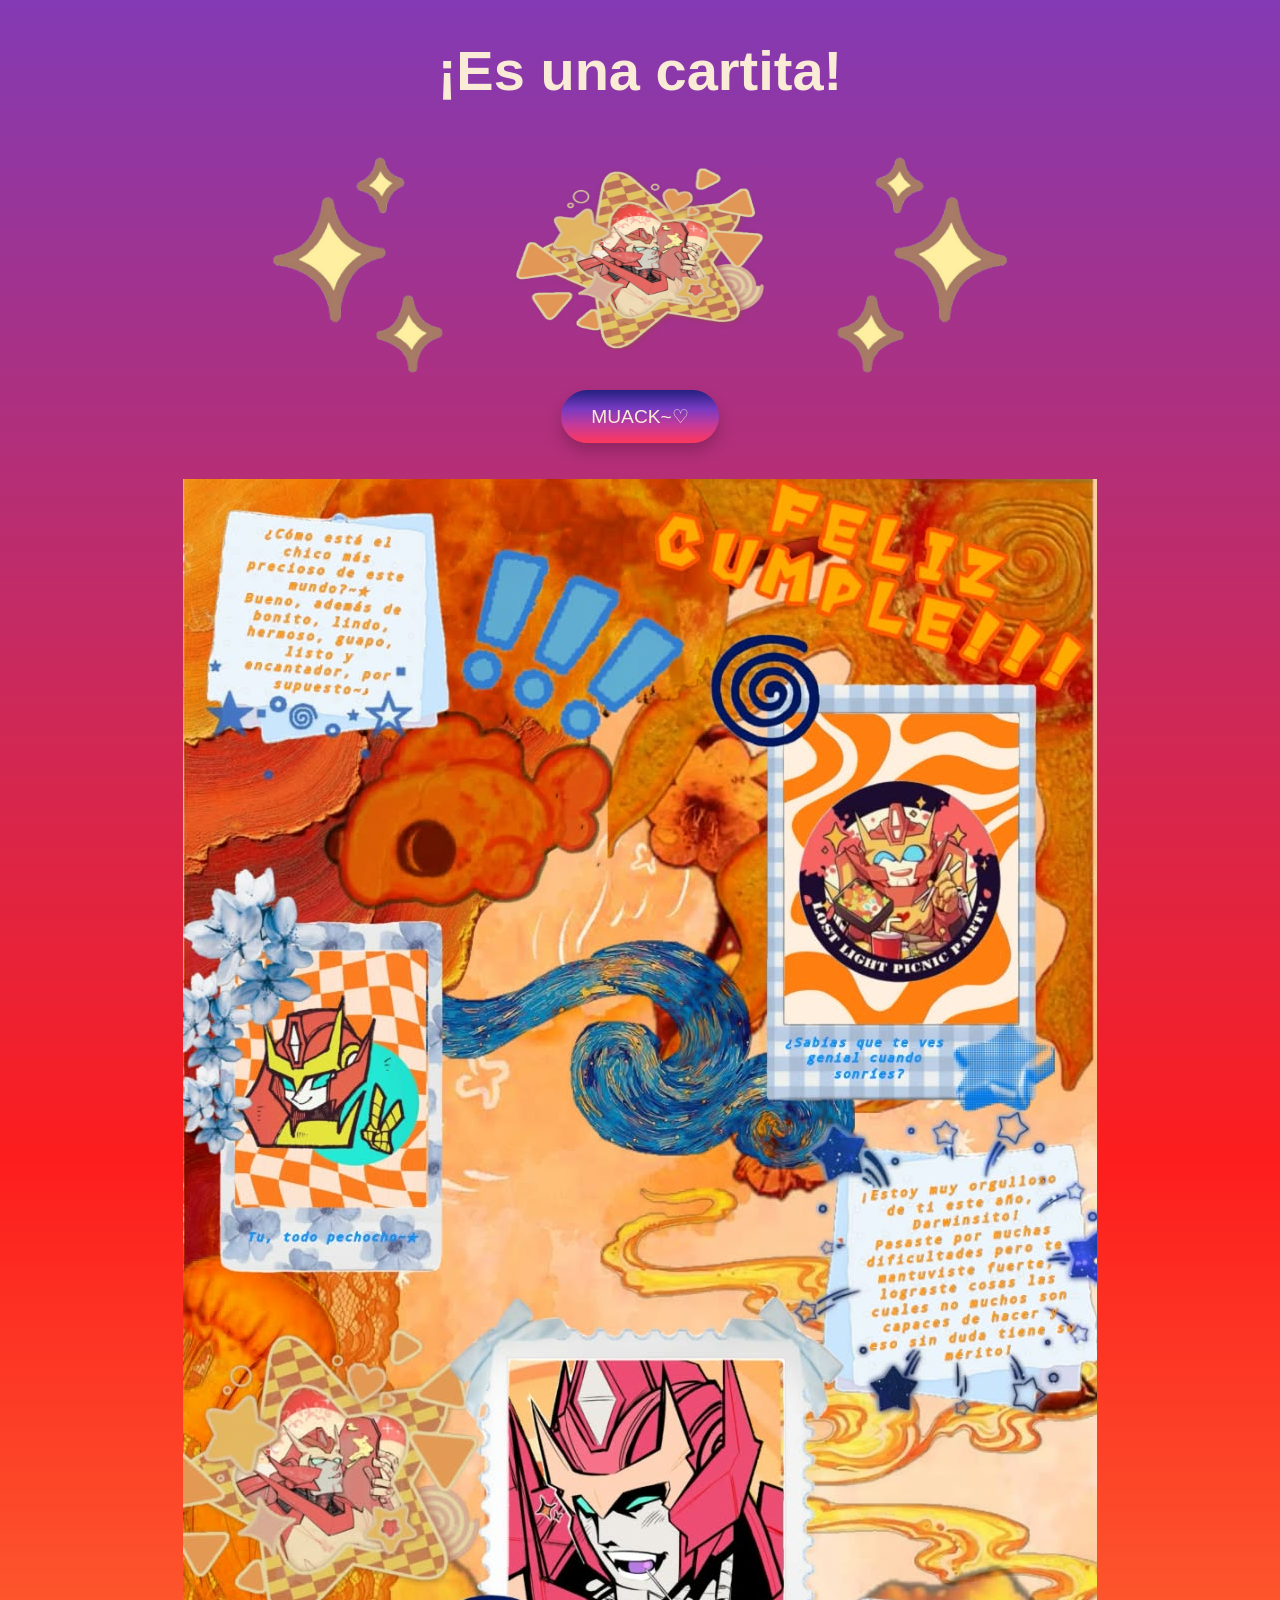
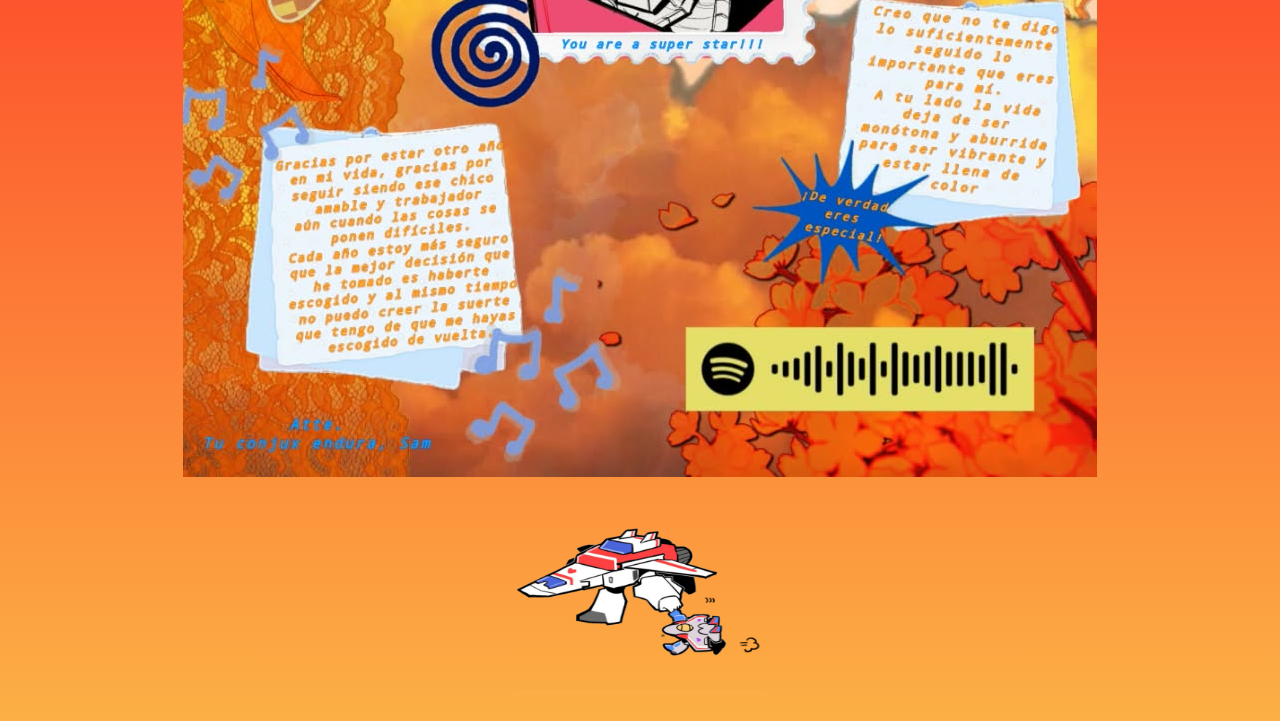
<file: index.html>
<!DOCTYPE html>
<html lang="es">
<head>
    <meta charset="UTF-8">
    <meta name="viewport" content="width=device-width, initial-scale=1.0">
    <title>¡Cartita para mi chico bonito~♡!</title>
    <link rel="stylesheet" href="Carta.css">
</head>

<body>

    <h1>¡Es una cartita!</h1>

    <div class="fotitos">
        <div class="estrella-izquierda">
            <img src="starizq.png" alt="Estrellitas y brillitos" width="250" height="250"> 
        </div>

        <div class="Rodimus">
            <figure>
                <img src="rodimus.png" alt="RODIMUS!!!" width="250" height="200"> 
                <figcaption>Como capitán de la Lost Light<br>¡Te deseo un pumpe muy divertido!</figcaption>
            </figure>
        </div>

        <div class="estrella-derecha">
            <img src="starder.png" alt="Estrellitas y brillitos" width="250" height="250"> 
        </div>
    </div>

    <!-- Botón con un ID para controlarlo desde JavaScript -->
    <div class="bm">
        <button id="playBtn">MUACK~♡</button>
    </div>

    <br><br>

    <div class="carta">
        <img src="cartita.jpeg" alt="Cartita para mi amorcito">
    </div>

    <div class="Conjux">
        <figure>
            <img src="skystar.png" alt="Skystar" width="250" height="200"> 
            <figcaption>Para mi Conjux Endura: <br> ¡Te amo desde aquí <br> hasta Cybertron!</figcaption>
        </figure>
    </div>

    <!-- Incluimos el script al final -->
    <script src="Carta.js"></script>
</body>
</html>
</file>
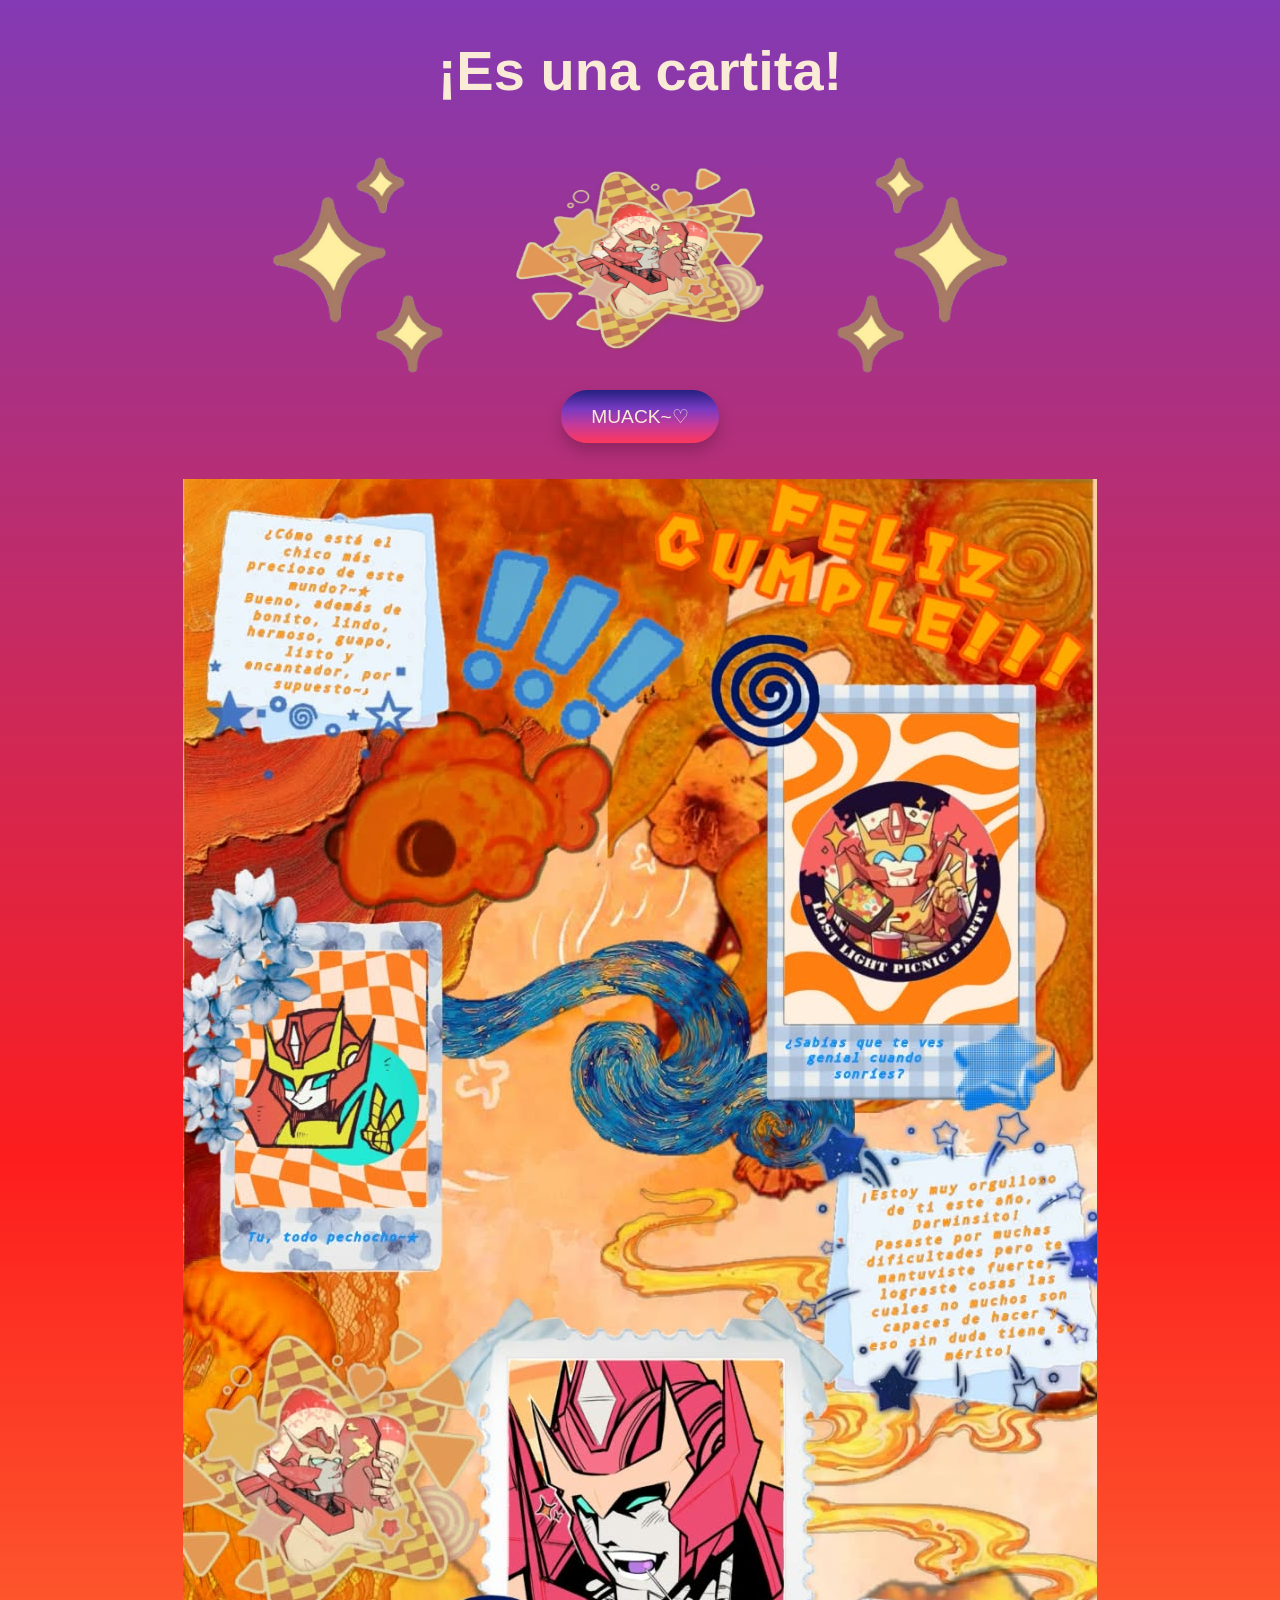
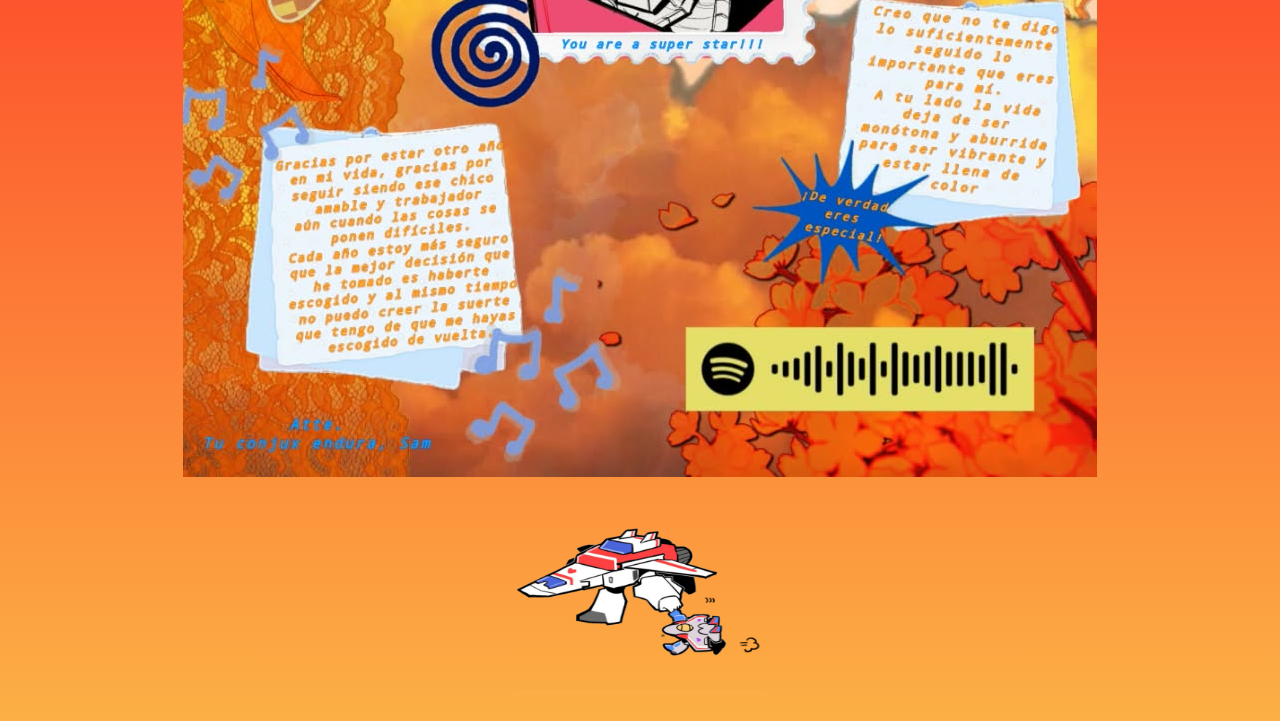
<file: Cartita.html>
<!DOCTYPE html>
<html lang="es">
<head>
    <meta charset="UTF-8">
    <meta name="viewport" content="width=device-width, initial-scale=1.0">
    <title>¡Cartita para mi chico bonito~♡!</title>
    <link rel="stylesheet" href="Carta.css">
</head>

<body>

    <h1>¡Es una cartita!</h1>

    <div class="fotitos">
        <div class="estrella-izquierda">
            <img src="starizq.png" alt="Estrellitas y brillitos" width="250" height="250"> 
        </div>

        <div class="Rodimus">
            <figure>
                <img src="rodimus.png" alt="RODIMUS!!!" width="250" height="200"> 
                <figcaption>Como capitán de la Lost Light<br>¡Te deseo un pumpe muy divertido!</figcaption>
            </figure>
        </div>

        <div class="estrella-derecha">
            <img src="starder.png" alt="Estrellitas y brillitos" width="250" height="250"> 
        </div>
    </div>

    <!-- Botón con un ID para controlarlo desde JavaScript -->
    <div class="bm">
        <button id="playBtn">MUACK~♡</button>
    </div>

    <br><br>

    <div class="carta">
        <img src="cartita.jpeg" alt="Cartita para mi amorcito">
    </div>

    <div class="Conjux">
        <figure>
            <img src="skystar.png" alt="Skystar" width="250" height="200"> 
            <figcaption>Para mi Conjux Endura: <br> ¡Te amo desde aquí <br> hasta Cybertron!</figcaption>
        </figure>
    </div>

    <!-- Incluimos el script al final -->
    <script src="Carta.js"></script>
</body>
</html>
</file>
<file: Carta.css>
body{
  background: #833AB4;
  background: linear-gradient(180deg, rgba(131, 58, 180, 1) 0%, rgba(253, 29, 29, 1) 50%, rgba(252, 176, 69, 1) 100%);
}

h1{
    color:antiquewhite;
    text-align: center;
    font-size: 350%;
    font-family: 'Gill Sans', 'Gill Sans MT', Calibri, 'Trebuchet MS', sans-serif;
}

figcaption {
  text-align: center;
  color:antiquewhite;
  font-family: 'Gill Sans', 'Gill Sans MT', Calibri, 'Trebuchet MS', sans-serif;
  display:none; 
  transition: all .7s;
} 

figure:hover > figcaption {
  display:block;
  transition: all .7s;
}

.carta{

display: flex;
    justify-content: center;

}

.fotitos{
display: flex;
    justify-content: center;
}

.estrella-izquierda{
display: flex;
    justify-content: left;
     padding-right: 2%;
     padding-left: 2%;
}

.estrella-derecha{
    display: flex;
    justify-content: right;
     padding-right: 2%;
     padding-left: 2%;
}

.Seekers{
    display: flex;
    justify-content: center;
}

.bm{
    display: flex;
      justify-content: center;
}

 button {
    align-items: center;
      background: #232080;
      background: linear-gradient(180deg,rgba(35, 32, 128, 1) 0%, rgba(119, 58, 194, 1) 35%, rgba(194, 58, 155, 1) 65%, rgba(255, 56, 92, 1) 100%);
      color:antiquewhite;
      border: none;
      padding: 15px 30px;
      font-family: 'Gill Sans', 'Gill Sans MT', Calibri, 'Trebuchet MS', sans-serif;
      font-size: 1.2em;
      border-radius: 30px;
      cursor: pointer;
      box-shadow: 0 8px 15px rgba(0,0,0,0.2);
      transition: all 0.3s ease;
    }

    button:hover {
      background-color: rgb(82, 82, 180);
      box-shadow: 0 12px 20px rgba(0,0,0,0.3);
      transform: translateY(-3px);
    }

    button:active {
      transform: scale(0.98);
    }





.Conjux{
     display: flex;
    justify-content: center;

     /* Invisible texto */}

audio{
    display: block; /* Cambia el display a bloque para mejor control de diseño */
      width: 35%;     /* Ejemplo: hazlo más estrecho */
      margin: 20px auto; /* Ejemplo: céntralo horizontalmente */
      /* border: 1px solid #734545; /* Ejemplo: añade un borde */
      /*border-radius: 5px;   /* Ejemplo: esquinas redondeadas */
      padding: 10px;
}

.esconder audio{
display: flex;
  flex-direction: column;
  min-height: 70vh;
}

.audio{
margin-top: auto;
}
</file>
